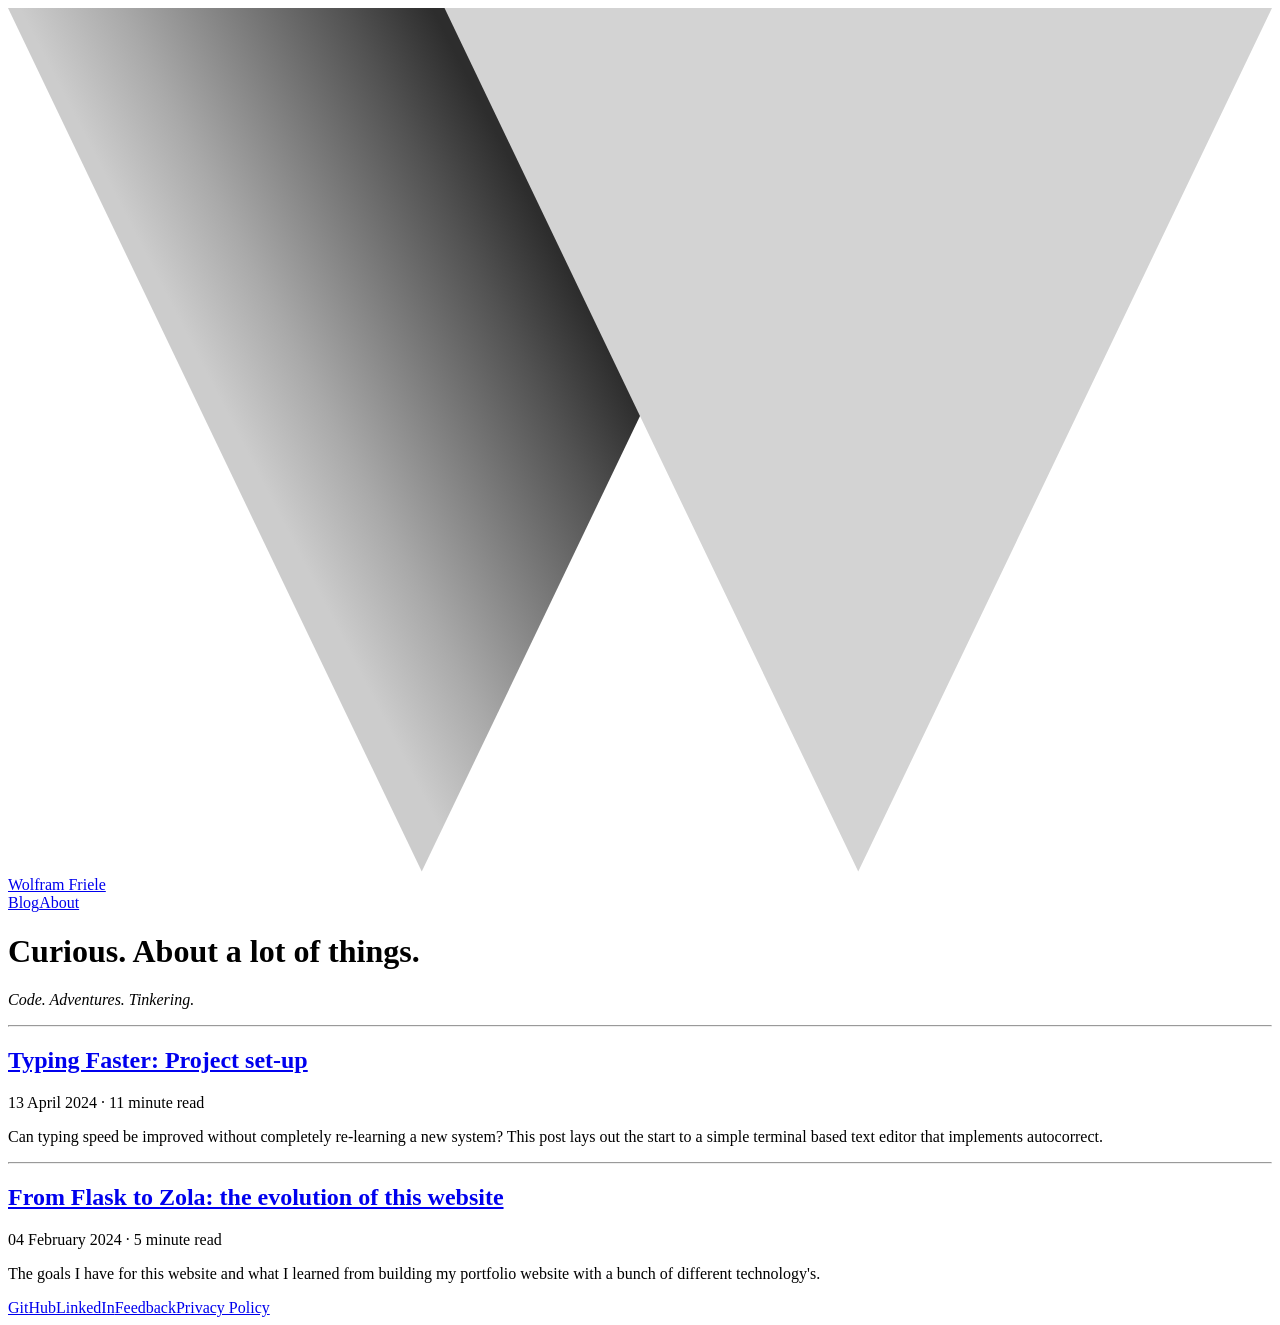
<file: index.html>
<!doctype html><html lang=en><head><meta charset=UTF-8><meta content="width=device-width,initial-scale=1.0" name=viewport><meta content="Collection of blog posts by Wolfram Friele about software development, tinkering with electronics, endurance related spots and adventures." name=description><title>Wolfram Friele</title><link href=https://wolframfriele.com/styles.css rel=stylesheet><link href=https://wolframfriele.com/favicon.ico rel=icon sizes=32x32><link href=https://wolframfriele.com/icon.svg rel=icon type=image/svg+xml><link href=/apple-touch-icon.png rel=apple-touch-icon><link href=/manifest.webmanifest rel=manifest><body><header><div id=logo><a href=https://wolframfriele.com> <svg viewbox="0 0 805 550" xmlns=http://www.w3.org/2000/svg xmlns:xlink=http://www.w3.org/1999/xlink><defs><style>.a{fill:url(#a)}.b{fill:#d3d3d3}</style><lineargradient gradientunits=userSpaceOnUse id=a x1=140.44 x2=353.16 y1=270.55 y2=161.57><stop offset=0.02 stop-color=#ccc /><stop offset=0.26 stop-color=#a9a9a9 /><stop offset=0.79 stop-color=#525252 /><stop offset=1 stop-color=#2d2d2d /></lineargradient></defs><polygon points="0 0 527 0 263.5 550 0 0" class=a /><polygon points="278 0 805 0 541.5 550 278 0" class=b /></svg> Wolfram Friele </a></div><nav><a class=current-page href=https://wolframfriele.com>Blog</a><a href=https://wolframfriele.com/about/>About</a></nav></header><main><h1>Curious. About a lot of things.</h1><p><em>Code. Adventures. Tinkering.</em><section><hr class=solid><h2><a class=post-title-link href=https://wolframfriele.com/blog/typing-faster-set-up/>Typing Faster: Project set-up</a></h2><p class=post-meta>13 April 2024 · 11 minute read<p>Can typing speed be improved without completely re-learning a new system? This post lays out the start to a simple terminal based text editor that implements autocorrect.</section><section><hr class=solid><h2><a class=post-title-link href=https://wolframfriele.com/blog/from-flask-to-zola/>From Flask to Zola: the evolution of this website</a></h2><p class=post-meta>04 February 2024 · 5 minute read<p>The goals I have for this website and what I learned from building my portfolio website with a bunch of different technology's.</section></main><footer><div id=links><a href=https://github.com/Wolframfriele>GitHub</a><a href=https://www.linkedin.com/in/wolframfriele/>LinkedIn</a><a href=https://github.com/Wolframfriele/wolframfriele.github.io/issues/new>Feedback</a><a href=https://wolframfriele.com/privacy-policy/>Privacy Policy</a></div></footer>
</file>
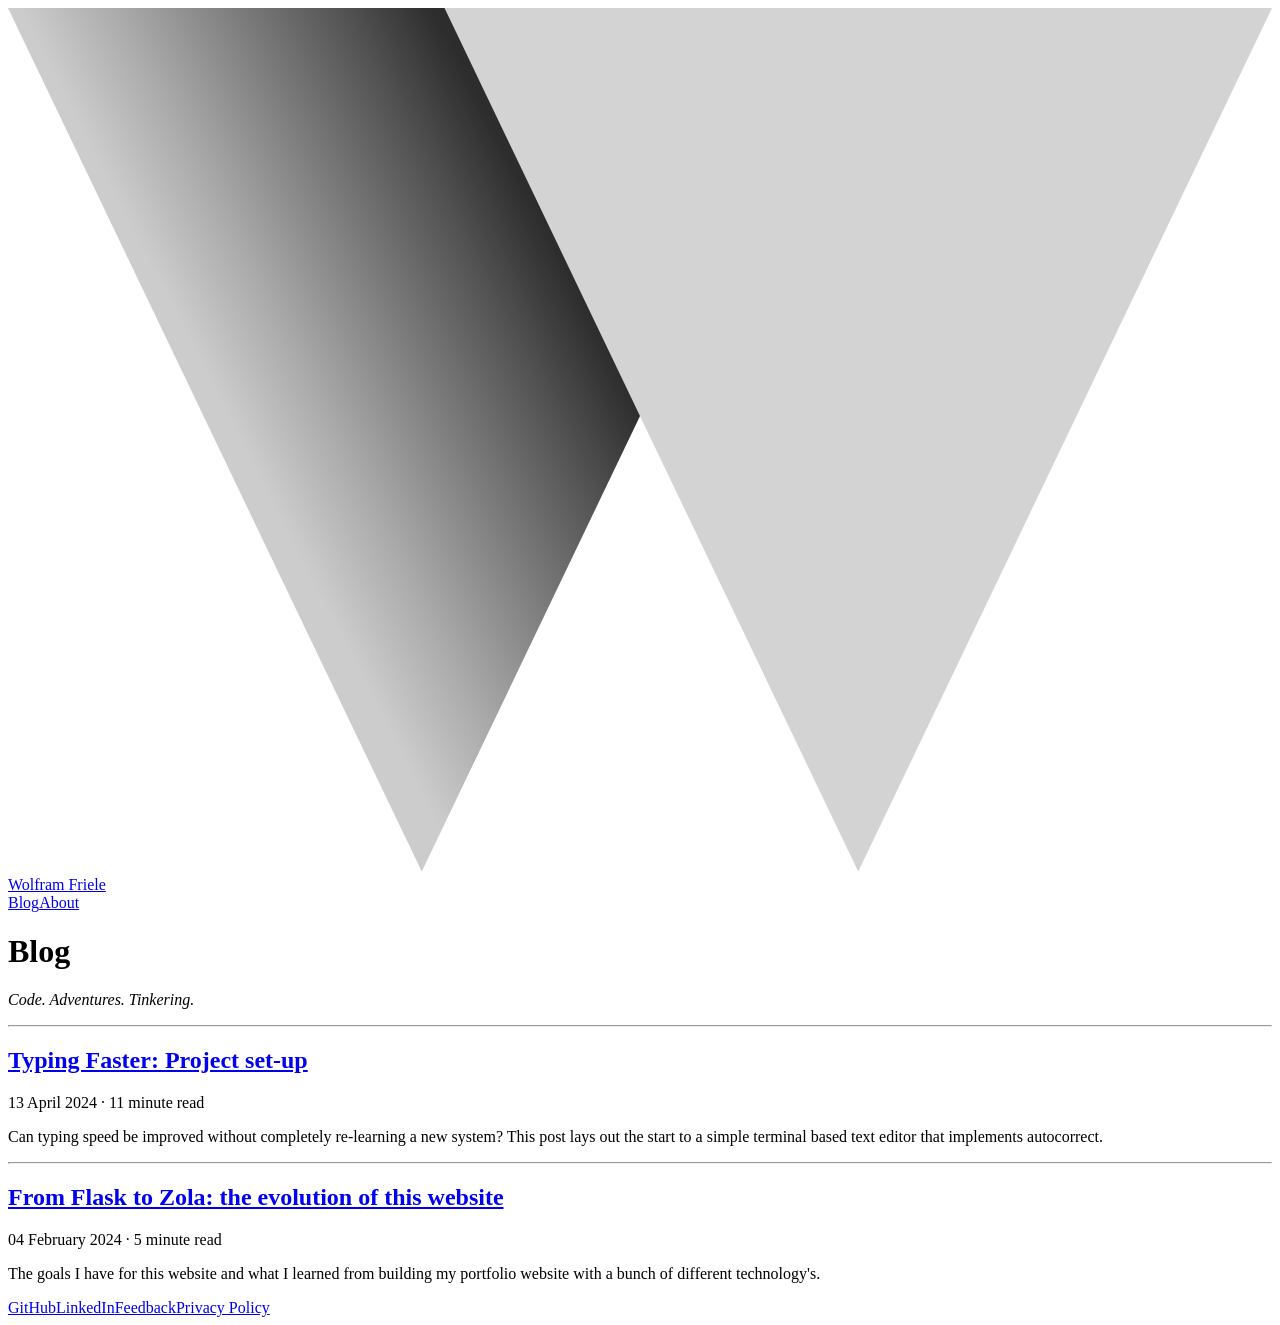
<file: blog/index.html>
<!doctype html><html lang=en><head><meta charset=UTF-8><meta content="width=device-width,initial-scale=1.0" name=viewport><meta content=" Blog by Wolfram Friele about software development " name=description><title>Wolfram Friele</title><link href=https://wolframfriele.com/styles.css rel=stylesheet><link href=https://wolframfriele.com/favicon.ico rel=icon sizes=32x32><link href=https://wolframfriele.com/icon.svg rel=icon type=image/svg+xml><link href=/apple-touch-icon.png rel=apple-touch-icon><link href=/manifest.webmanifest rel=manifest><body><header><div id=logo><a href=https://wolframfriele.com> <svg viewbox="0 0 805 550" xmlns=http://www.w3.org/2000/svg xmlns:xlink=http://www.w3.org/1999/xlink><defs><style>.a{fill:url(#a)}.b{fill:#d3d3d3}</style><lineargradient gradientunits=userSpaceOnUse id=a x1=140.44 x2=353.16 y1=270.55 y2=161.57><stop offset=0.02 stop-color=#ccc /><stop offset=0.26 stop-color=#a9a9a9 /><stop offset=0.79 stop-color=#525252 /><stop offset=1 stop-color=#2d2d2d /></lineargradient></defs><polygon points="0 0 527 0 263.5 550 0 0" class=a /><polygon points="278 0 805 0 541.5 550 278 0" class=b /></svg> Wolfram Friele </a></div><nav><a class=current-page href=https://wolframfriele.com>Blog</a><a href=https://wolframfriele.com/about/>About</a></nav></header><main><h1 class=title>Blog</h1><span><i><p>Code. Adventures. Tinkering.</p> </i></span><section><hr class=solid><h2><a class=post-title-link href=https://wolframfriele.com/blog/typing-faster-set-up/>Typing Faster: Project set-up</a></h2><p class=post-meta>13 April 2024 · 11 minute read<p>Can typing speed be improved without completely re-learning a new system? This post lays out the start to a simple terminal based text editor that implements autocorrect.</section><section><hr class=solid><h2><a class=post-title-link href=https://wolframfriele.com/blog/from-flask-to-zola/>From Flask to Zola: the evolution of this website</a></h2><p class=post-meta>04 February 2024 · 5 minute read<p>The goals I have for this website and what I learned from building my portfolio website with a bunch of different technology's.</section></main><footer><div id=links><a href=https://github.com/Wolframfriele>GitHub</a><a href=https://www.linkedin.com/in/wolframfriele/>LinkedIn</a><a href=https://github.com/Wolframfriele/wolframfriele.github.io/issues/new>Feedback</a><a href=https://wolframfriele.com/privacy-policy/>Privacy Policy</a></div></footer>
</file>
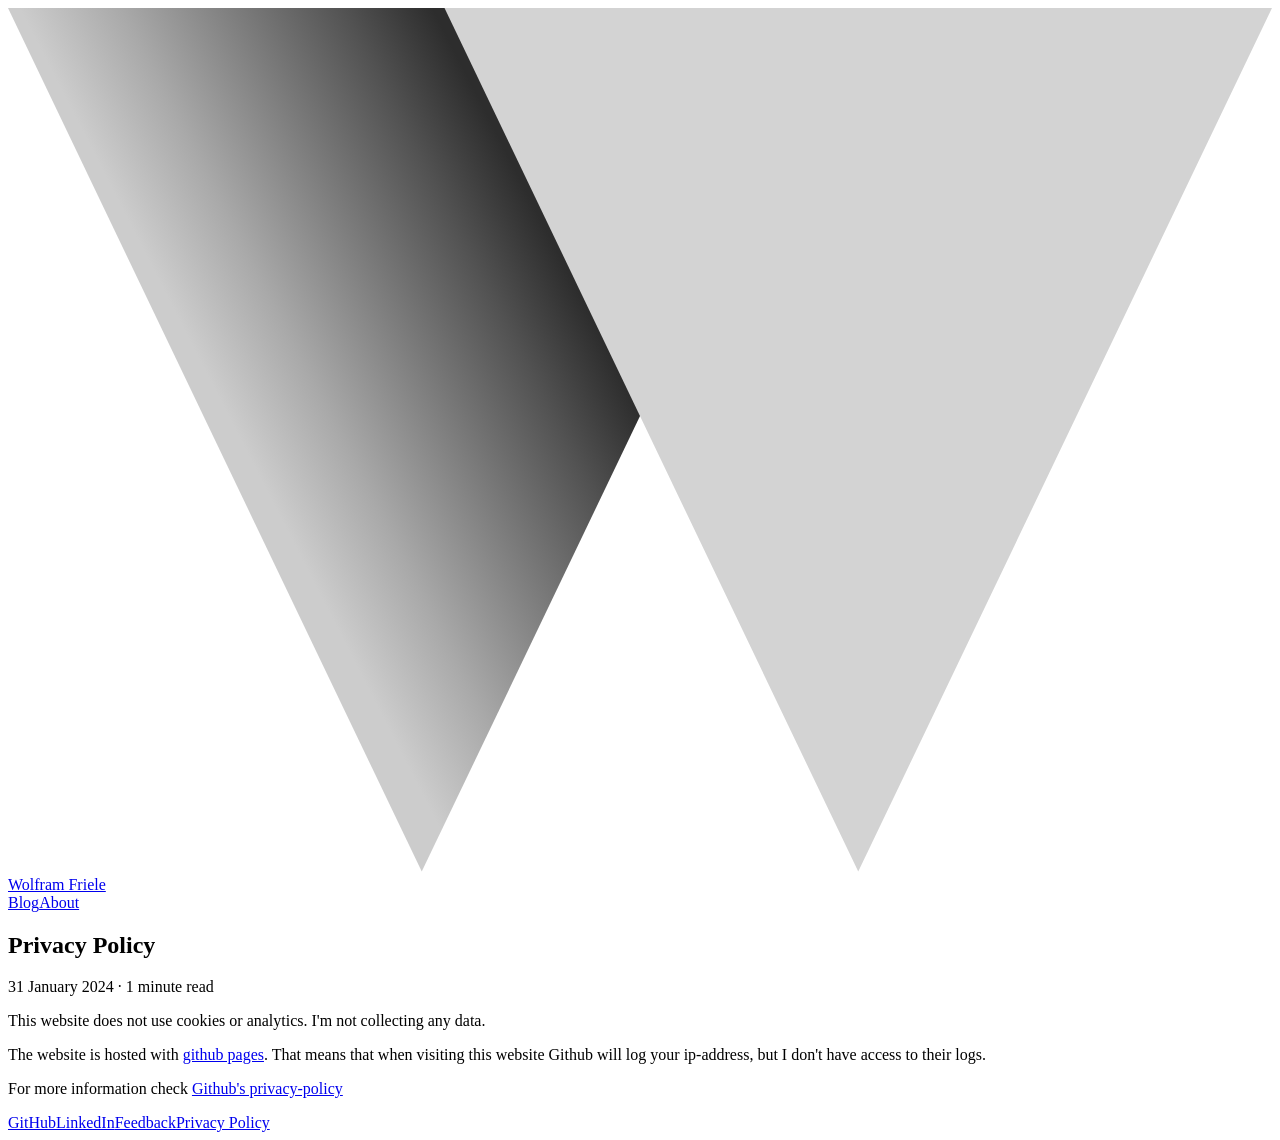
<file: privacy-policy/index.html>
<!doctype html><html lang=en><head><meta charset=UTF-8><meta content="width=device-width,initial-scale=1.0" name=viewport><meta content=" Blog by Wolfram Friele about software development " name=description><title>Privacy Policy | Wolfram Friele</title><link href=https://wolframfriele.com/styles.css rel=stylesheet><link href=https://wolframfriele.com/favicon.ico rel=icon sizes=32x32><link href=https://wolframfriele.com/icon.svg rel=icon type=image/svg+xml><link href=/apple-touch-icon.png rel=apple-touch-icon><link href=/manifest.webmanifest rel=manifest><body><header><div id=logo><a href=https://wolframfriele.com> <svg viewbox="0 0 805 550" xmlns=http://www.w3.org/2000/svg xmlns:xlink=http://www.w3.org/1999/xlink><defs><style>.a{fill:url(#a)}.b{fill:#d3d3d3}</style><lineargradient gradientunits=userSpaceOnUse id=a x1=140.44 x2=353.16 y1=270.55 y2=161.57><stop offset=0.02 stop-color=#ccc /><stop offset=0.26 stop-color=#a9a9a9 /><stop offset=0.79 stop-color=#525252 /><stop offset=1 stop-color=#2d2d2d /></lineargradient></defs><polygon points="0 0 527 0 263.5 550 0 0" class=a /><polygon points="278 0 805 0 541.5 550 278 0" class=b /></svg> Wolfram Friele </a></div><nav><a href=https://wolframfriele.com>Blog</a><a href=https://wolframfriele.com/about/>About</a></nav></header><main><article><h1 class=title>Privacy Policy</h1><p class=post-meta>31 January 2024 · 1 minute read<p>This website does not use cookies or analytics. I'm not collecting any data.<p>The website is hosted with <a href=https://docs.github.com/en/pages/getting-started-with-github-pages/about-github-pages>github pages</a>. That means that when visiting this website Github will log your ip-address, but I don't have access to their logs.<p>For more information check <a href=https://docs.github.com/en/pages/getting-started-with-github-pages/about-github-pages>Github's privacy-policy</a></article></main><footer><div id=links><a href=https://github.com/Wolframfriele>GitHub</a><a href=https://www.linkedin.com/in/wolframfriele/>LinkedIn</a><a href=https://github.com/Wolframfriele/wolframfriele.github.io/issues/new>Feedback</a><a href=https://wolframfriele.com/privacy-policy/>Privacy Policy</a></div></footer>
</file>
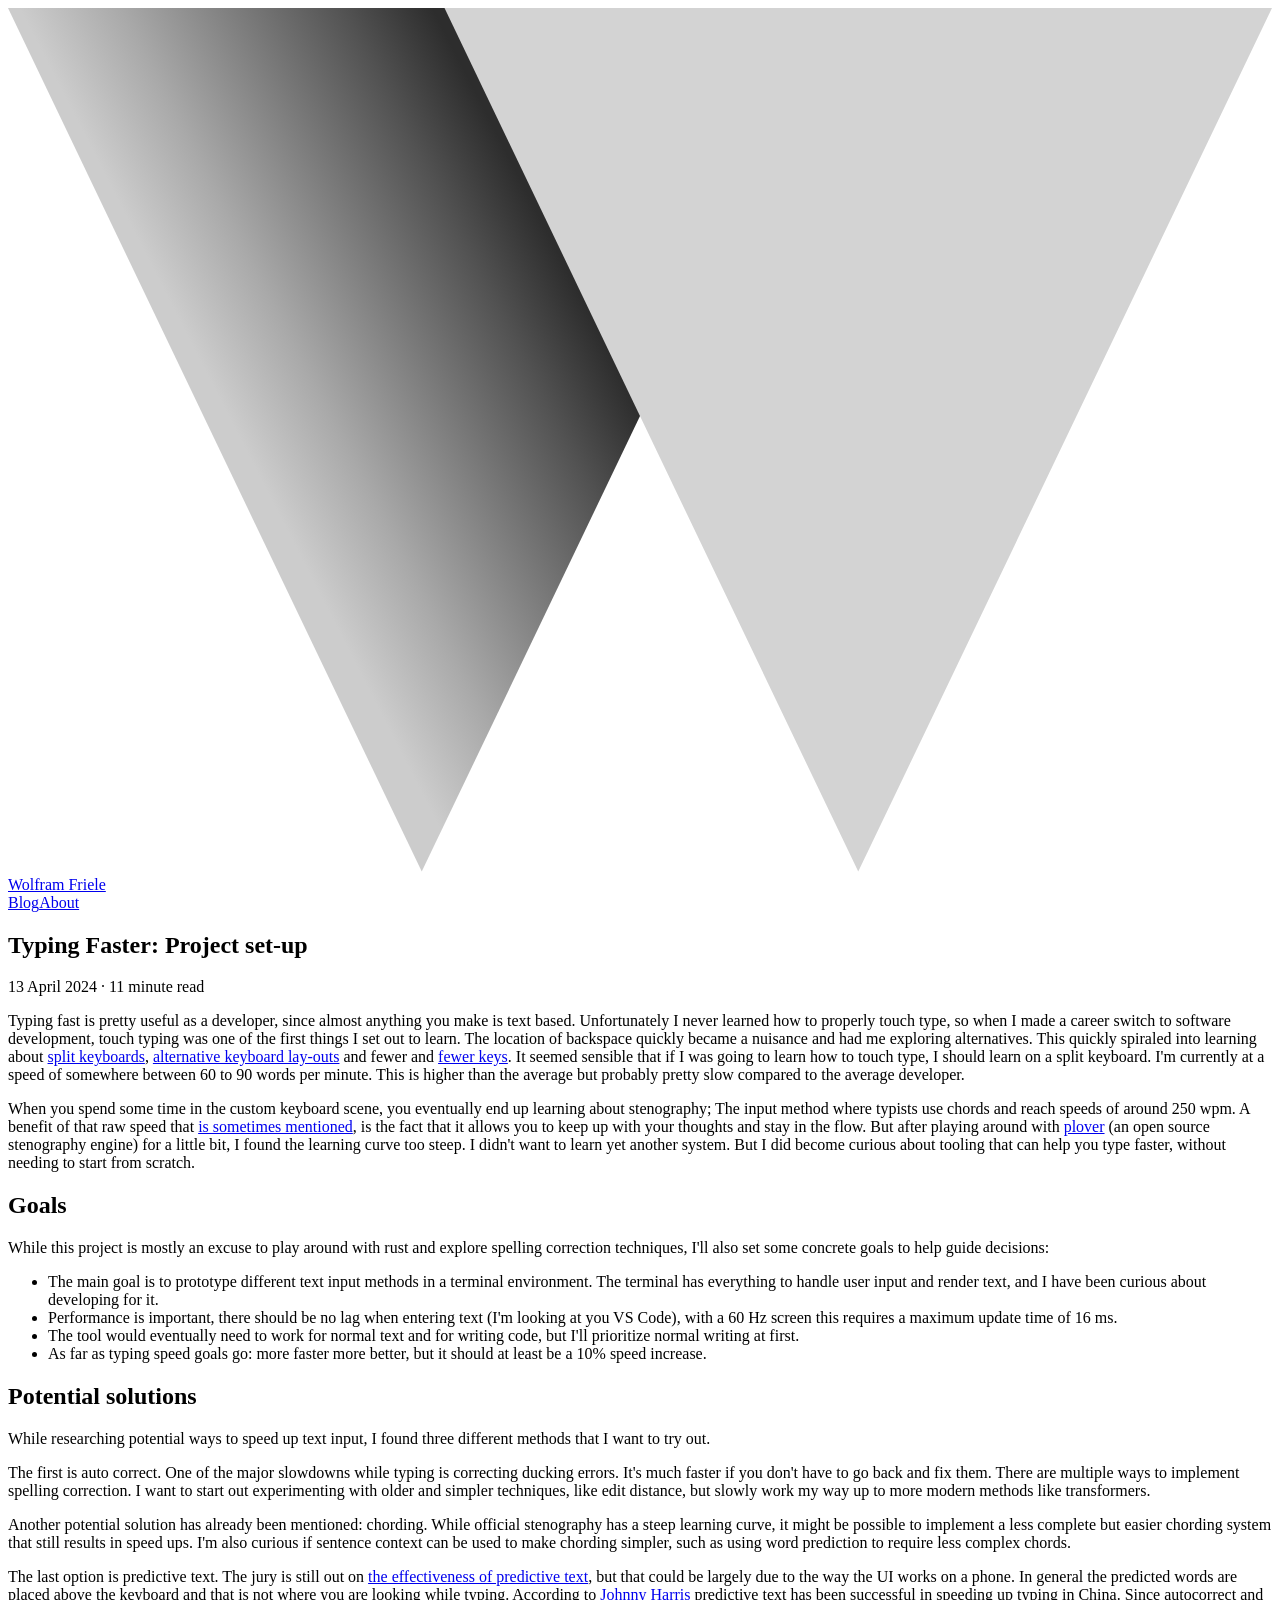
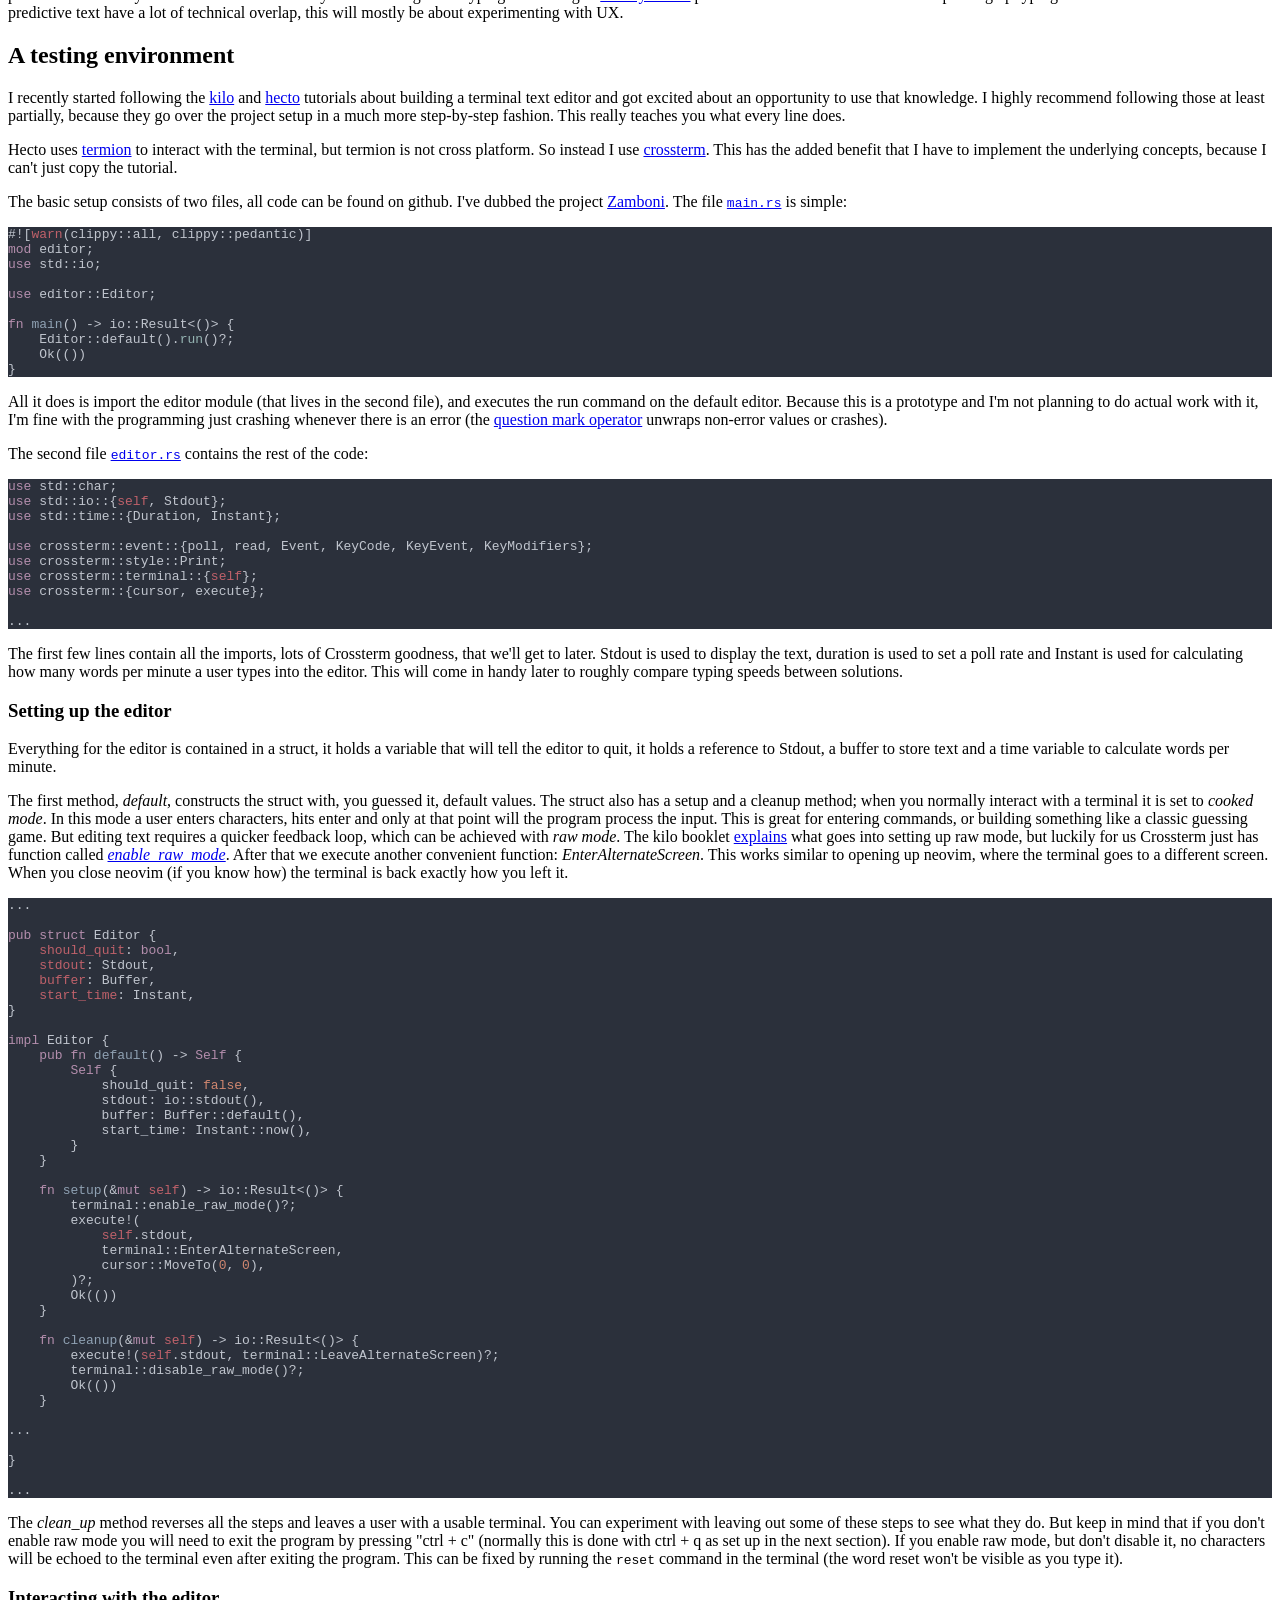
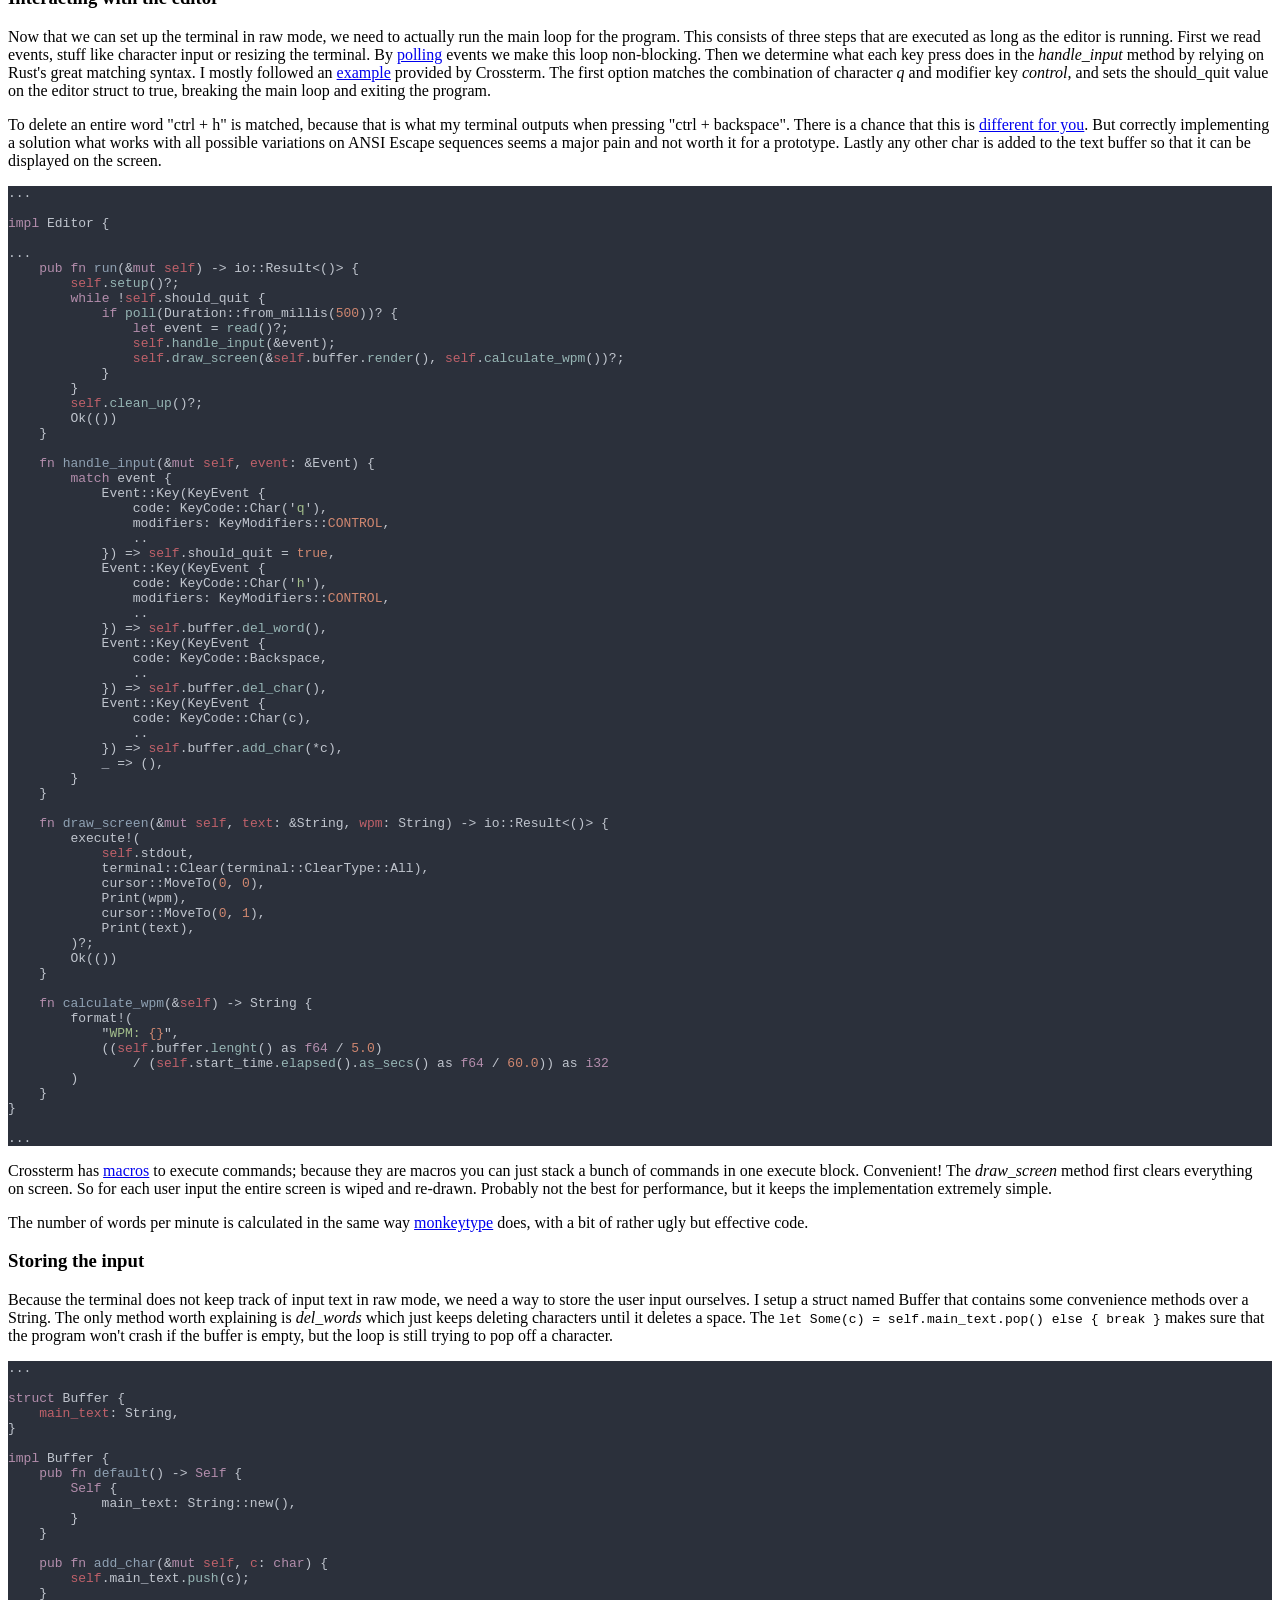
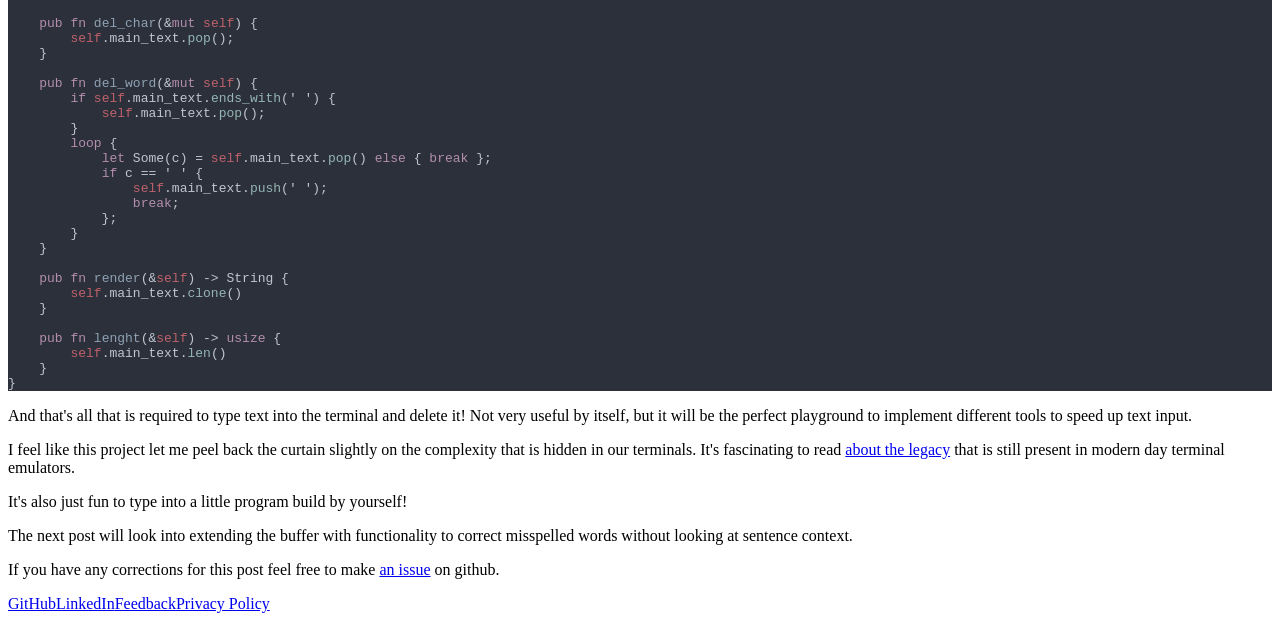
<file: blog/typing-faster-set-up/index.html>
<!doctype html><html lang=en><head><meta charset=UTF-8><meta content="width=device-width,initial-scale=1.0" name=viewport><meta content="Can typing speed be improved without completely re-learning a new system? This post lays out the start to a simple terminal based text editor that implements autocorrect." name=description><title>Typing Faster: Project set-up | Wolfram Friele</title><link href=https://wolframfriele.com/styles.css rel=stylesheet><link href=https://wolframfriele.com/favicon.ico rel=icon sizes=32x32><link href=https://wolframfriele.com/icon.svg rel=icon type=image/svg+xml><link href=/apple-touch-icon.png rel=apple-touch-icon><link href=/manifest.webmanifest rel=manifest><body><header><div id=logo><a href=https://wolframfriele.com> <svg viewbox="0 0 805 550" xmlns=http://www.w3.org/2000/svg xmlns:xlink=http://www.w3.org/1999/xlink><defs><style>.a{fill:url(#a)}.b{fill:#d3d3d3}</style><lineargradient gradientunits=userSpaceOnUse id=a x1=140.44 x2=353.16 y1=270.55 y2=161.57><stop offset=0.02 stop-color=#ccc /><stop offset=0.26 stop-color=#a9a9a9 /><stop offset=0.79 stop-color=#525252 /><stop offset=1 stop-color=#2d2d2d /></lineargradient></defs><polygon points="0 0 527 0 263.5 550 0 0" class=a /><polygon points="278 0 805 0 541.5 550 278 0" class=b /></svg> Wolfram Friele </a></div><nav><a class=current-page href=https://wolframfriele.com>Blog</a><a href=https://wolframfriele.com/about/>About</a></nav></header><main><article><h1 class=title>Typing Faster: Project set-up</h1><p class=post-meta>13 April 2024 · 11 minute read<p>Typing fast is pretty useful as a developer, since almost anything you make is text based. Unfortunately I never learned how to properly touch type, so when I made a career switch to software development, touch typing was one of the first things I set out to learn. The location of backspace quickly became a nuisance and had me exploring alternatives. This quickly spiraled into learning about <a href=https://github.com/foostan/crkbd>split keyboards</a>, <a href=https://colemakmods.github.io/mod-dh/>alternative keyboard lay-outs</a> and fewer and <a href="https://www.youtube.com/watch?v=5RN_4PQ0j1A">fewer keys</a>. It seemed sensible that if I was going to learn how to touch type, I should learn on a split keyboard. I'm currently at a speed of somewhere between 60 to 90 words per minute. This is higher than the average but probably pretty slow compared to the average developer.<p>When you spend some time in the custom keyboard scene, you eventually end up learning about stenography; The input method where typists use chords and reach speeds of around 250 wpm. A benefit of that raw speed that <a href=http://plover.stenoknight.com/2010/06/raw-speed.html>is sometimes mentioned</a>, is the fact that it allows you to keep up with your thoughts and stay in the flow. But after playing around with <a href=https://www.openstenoproject.org/plover/>plover</a> (an open source stenography engine) for a little bit, I found the learning curve too steep. I didn't want to learn yet another system. But I did become curious about tooling that can help you type faster, without needing to start from scratch.<h2 id=goals>Goals</h2><p>While this project is mostly an excuse to play around with rust and explore spelling correction techniques, I'll also set some concrete goals to help guide decisions:<ul><li>The main goal is to prototype different text input methods in a terminal environment. The terminal has everything to handle user input and render text, and I have been curious about developing for it.<li>Performance is important, there should be no lag when entering text (I'm looking at you VS Code), with a 60 Hz screen this requires a maximum update time of 16 ms.<li>The tool would eventually need to work for normal text and for writing code, but I'll prioritize normal writing at first.<li>As far as typing speed goals go: more faster more better, but it should at least be a 10% speed increase.</ul><h2 id=potential-solutions>Potential solutions</h2><p>While researching potential ways to speed up text input, I found three different methods that I want to try out.<p>The first is auto correct. One of the major slowdowns while typing is correcting ducking errors. It's much faster if you don't have to go back and fix them. There are multiple ways to implement spelling correction. I want to start out experimenting with older and simpler techniques, like edit distance, but slowly work my way up to more modern methods like transformers.<p>Another potential solution has already been mentioned: chording. While official stenography has a steep learning curve, it might be possible to implement a less complete but easier chording system that still results in speed ups. I'm also curious if sentence context can be used to make chording simpler, such as using word prediction to require less complex chords.<p>The last option is predictive text. The jury is still out on <a href=https://dl.acm.org/doi/10.1145/2858036.2858305>the effectiveness of predictive text</a>, but that could be largely due to the way the UI works on a phone. In general the predicted words are placed above the keyboard and that is not where you are looking while typing. According to <a href="https://www.youtube.com/watch?v=hBDwXipHykQ">Johnny Harris</a> predictive text has been successful in speeding up typing in China. Since autocorrect and predictive text have a lot of technical overlap, this will mostly be about experimenting with UX.<h2 id=a-testing-environment>A testing environment</h2><p>I recently started following the <a href=https://viewsourcecode.org/snaptoken/kilo/>kilo</a> and <a href=https://www.flenker.blog/hecto/>hecto</a> tutorials about building a terminal text editor and got excited about an opportunity to use that knowledge. I highly recommend following those at least partially, because they go over the project setup in a much more step-by-step fashion. This really teaches you what every line does.<p>Hecto uses <a href=https://docs.rs/termion/latest/termion/>termion</a> to interact with the terminal, but termion is not cross platform. So instead I use <a href=https://docs.rs/crossterm/latest/crossterm/index.html>crossterm</a>. This has the added benefit that I have to implement the underlying concepts, because I can't just copy the tutorial.<p>The basic setup consists of two files, all code can be found on github. I've dubbed the project <a href=https://github.com/Wolframfriele/zamboni>Zamboni</a>. The file <a href=https://github.com/Wolframfriele/zamboni/blob/45d6c630e11f5859550da6583b86e5a3fdacd77b/src/main.rs><code>main.rs</code></a> is simple:<pre class=language-rust data-lang=rust style=background:#2b303b;color:#c0c5ce><code class=language-rust data-lang=rust><span>#![</span><span style=color:#bf616a>warn</span><span>(clippy::all, clippy::pedantic)]
</span><span style=color:#b48ead>mod </span><span>editor;
</span><span style=color:#b48ead>use </span><span>std::io;
</span><span>
</span><span style=color:#b48ead>use </span><span>editor::Editor;
</span><span>
</span><span style=color:#b48ead>fn </span><span style=color:#8fa1b3>main</span><span>() -> io::Result<()> {
</span><span>    Editor::default().</span><span style=color:#96b5b4>run</span><span>()?;
</span><span>    Ok(())
</span><span>}
</span></code></pre><p>All it does is import the editor module (that lives in the second file), and executes the run command on the default editor. Because this is a prototype and I'm not planning to do actual work with it, I'm fine with the programming just crashing whenever there is an error (the <a href=https://doc.rust-lang.org/reference/expressions/operator-expr.html#the-question-mark-operator>question mark operator</a> unwraps non-error values or crashes).<p>The second file <a href=https://github.com/Wolframfriele/zamboni/blob/c6121d315da65a0e39070652cc497734474fd457/src/editor.rs><code>editor.rs</code></a> contains the rest of the code:<pre class=language-rust data-lang=rust style=background:#2b303b;color:#c0c5ce><code class=language-rust data-lang=rust><span style=color:#b48ead>use </span><span>std::char;
</span><span style=color:#b48ead>use </span><span>std::io::{</span><span style=color:#bf616a>self</span><span>, Stdout};
</span><span style=color:#b48ead>use </span><span>std::time::{Duration, Instant};
</span><span>
</span><span style=color:#b48ead>use </span><span>crossterm::event::{poll, read, Event, KeyCode, KeyEvent, KeyModifiers};
</span><span style=color:#b48ead>use </span><span>crossterm::style::Print;
</span><span style=color:#b48ead>use </span><span>crossterm::terminal::{</span><span style=color:#bf616a>self</span><span>};
</span><span style=color:#b48ead>use </span><span>crossterm::{cursor, execute};
</span><span>
</span><span>...
</span></code></pre><p>The first few lines contain all the imports, lots of Crossterm goodness, that we'll get to later. Stdout is used to display the text, duration is used to set a poll rate and Instant is used for calculating how many words per minute a user types into the editor. This will come in handy later to roughly compare typing speeds between solutions.<h3 id=setting-up-the-editor>Setting up the editor</h3><p>Everything for the editor is contained in a struct, it holds a variable that will tell the editor to quit, it holds a reference to Stdout, a buffer to store text and a time variable to calculate words per minute.<p>The first method, <em>default</em>, constructs the struct with, you guessed it, default values. The struct also has a setup and a cleanup method; when you normally interact with a terminal it is set to <em>cooked mode</em>. In this mode a user enters characters, hits enter and only at that point will the program process the input. This is great for entering commands, or building something like a classic guessing game. But editing text requires a quicker feedback loop, which can be achieved with <em>raw mode</em>. The kilo booklet <a href=https://viewsourcecode.org/snaptoken/kilo/03.rawInputAndOutput.html>explains</a> what goes into setting up raw mode, but luckily for us Crossterm just has function called <a href=https://docs.rs/crossterm/latest/crossterm/terminal/index.html#raw-mode><em>enable_raw_mode</em></a>. After that we execute another convenient function: <em>EnterAlternateScreen</em>. This works similar to opening up neovim, where the terminal goes to a different screen. When you close neovim (if you know how) the terminal is back exactly how you left it.<pre class=language-rust data-lang=rust style=background:#2b303b;color:#c0c5ce><code class=language-rust data-lang=rust><span>...
</span><span>
</span><span style=color:#b48ead>pub struct </span><span>Editor {
</span><span>    </span><span style=color:#bf616a>should_quit</span><span>: </span><span style=color:#b48ead>bool</span><span>,
</span><span>    </span><span style=color:#bf616a>stdout</span><span>: Stdout,
</span><span>    </span><span style=color:#bf616a>buffer</span><span>: Buffer,
</span><span>    </span><span style=color:#bf616a>start_time</span><span>: Instant,
</span><span>}
</span><span>
</span><span style=color:#b48ead>impl </span><span>Editor {
</span><span>    </span><span style=color:#b48ead>pub fn </span><span style=color:#8fa1b3>default</span><span>() -> </span><span style=color:#b48ead>Self </span><span>{
</span><span>        </span><span style=color:#b48ead>Self </span><span>{
</span><span>            should_quit: </span><span style=color:#d08770>false</span><span>,
</span><span>            stdout: io::stdout(),
</span><span>            buffer: Buffer::default(),
</span><span>            start_time: Instant::now(),
</span><span>        }
</span><span>    }
</span><span>
</span><span>    </span><span style=color:#b48ead>fn </span><span style=color:#8fa1b3>setup</span><span>(&</span><span style=color:#b48ead>mut </span><span style=color:#bf616a>self</span><span>) -> io::Result<()> {
</span><span>        terminal::enable_raw_mode()?;
</span><span>        execute!(
</span><span>            </span><span style=color:#bf616a>self</span><span>.stdout,
</span><span>            terminal::EnterAlternateScreen,
</span><span>            cursor::MoveTo(</span><span style=color:#d08770>0</span><span>, </span><span style=color:#d08770>0</span><span>),
</span><span>        )?;
</span><span>        Ok(())
</span><span>    }
</span><span>
</span><span>    </span><span style=color:#b48ead>fn </span><span style=color:#8fa1b3>cleanup</span><span>(&</span><span style=color:#b48ead>mut </span><span style=color:#bf616a>self</span><span>) -> io::Result<()> {
</span><span>        execute!(</span><span style=color:#bf616a>self</span><span>.stdout, terminal::LeaveAlternateScreen)?;
</span><span>        terminal::disable_raw_mode()?;
</span><span>        Ok(())
</span><span>    }
</span><span>
</span><span>...
</span><span>
</span><span>}
</span><span>
</span><span>...
</span></code></pre><p>The <em>clean_up</em> method reverses all the steps and leaves a user with a usable terminal. You can experiment with leaving out some of these steps to see what they do. But keep in mind that if you don't enable raw mode you will need to exit the program by pressing "ctrl + c" (normally this is done with ctrl + q as set up in the next section). If you enable raw mode, but don't disable it, no characters will be echoed to the terminal even after exiting the program. This can be fixed by running the <code>reset</code> command in the terminal (the word reset won't be visible as you type it).<h3 id=interacting-with-the-editor>Interacting with the editor</h3><p>Now that we can set up the terminal in raw mode, we need to actually run the main loop for the program. This consists of three steps that are executed as long as the editor is running. First we read events, stuff like character input or resizing the terminal. By <a href=https://docs.rs/crossterm/latest/crossterm/event/index.html>polling</a> events we make this loop non-blocking. Then we determine what each key press does in the <em>handle_input</em> method by relying on Rust's great matching syntax. I mostly followed an <a href=https://github.com/crossterm-rs/crossterm/blob/master/examples/event-match-modifiers.rs>example</a> provided by Crossterm. The first option matches the combination of character <em>q</em> and modifier key <em>control</em>, and sets the should_quit value on the editor struct to true, breaking the main loop and exiting the program.<p>To delete an entire word "ctrl + h" is matched, because that is what my terminal outputs when pressing "ctrl + backspace". There is a chance that this is <a href=https://mdleom.com/blog/2023/07/17/ctrl-h-backspace/>different for you</a>. But correctly implementing a solution what works with all possible variations on ANSI Escape sequences seems a major pain and not worth it for a prototype. Lastly any other char is added to the text buffer so that it can be displayed on the screen.<pre class=language-rust data-lang=rust style=background:#2b303b;color:#c0c5ce><code class=language-rust data-lang=rust><span>...
</span><span>
</span><span style=color:#b48ead>impl </span><span>Editor {
</span><span>
</span><span>...
</span><span>    </span><span style=color:#b48ead>pub fn </span><span style=color:#8fa1b3>run</span><span>(&</span><span style=color:#b48ead>mut </span><span style=color:#bf616a>self</span><span>) -> io::Result<()> {
</span><span>        </span><span style=color:#bf616a>self</span><span>.</span><span style=color:#96b5b4>setup</span><span>()?;
</span><span>        </span><span style=color:#b48ead>while </span><span>!</span><span style=color:#bf616a>self</span><span>.should_quit {
</span><span>            </span><span style=color:#b48ead>if </span><span style=color:#96b5b4>poll</span><span>(Duration::from_millis(</span><span style=color:#d08770>500</span><span>))? {
</span><span>                </span><span style=color:#b48ead>let</span><span> event = </span><span style=color:#96b5b4>read</span><span>()?;
</span><span>                </span><span style=color:#bf616a>self</span><span>.</span><span style=color:#96b5b4>handle_input</span><span>(&event);
</span><span>                </span><span style=color:#bf616a>self</span><span>.</span><span style=color:#96b5b4>draw_screen</span><span>(&</span><span style=color:#bf616a>self</span><span>.buffer.</span><span style=color:#96b5b4>render</span><span>(), </span><span style=color:#bf616a>self</span><span>.</span><span style=color:#96b5b4>calculate_wpm</span><span>())?;
</span><span>            }
</span><span>        }
</span><span>        </span><span style=color:#bf616a>self</span><span>.</span><span style=color:#96b5b4>clean_up</span><span>()?;
</span><span>        Ok(())
</span><span>    }
</span><span>
</span><span>    </span><span style=color:#b48ead>fn </span><span style=color:#8fa1b3>handle_input</span><span>(&</span><span style=color:#b48ead>mut </span><span style=color:#bf616a>self</span><span>, </span><span style=color:#bf616a>event</span><span>: &Event) {
</span><span>        </span><span style=color:#b48ead>match</span><span> event {
</span><span>            Event::Key(KeyEvent {
</span><span>                code: KeyCode::Char('</span><span style=color:#a3be8c>q</span><span>'),
</span><span>                modifiers: KeyModifiers::</span><span style=color:#d08770>CONTROL</span><span>,
</span><span>                ..
</span><span>            }) => </span><span style=color:#bf616a>self</span><span>.should_quit = </span><span style=color:#d08770>true</span><span>,
</span><span>            Event::Key(KeyEvent {
</span><span>                code: KeyCode::Char('</span><span style=color:#a3be8c>h</span><span>'),
</span><span>                modifiers: KeyModifiers::</span><span style=color:#d08770>CONTROL</span><span>,
</span><span>                ..
</span><span>            }) => </span><span style=color:#bf616a>self</span><span>.buffer.</span><span style=color:#96b5b4>del_word</span><span>(),
</span><span>            Event::Key(KeyEvent {
</span><span>                code: KeyCode::Backspace,
</span><span>                ..
</span><span>            }) => </span><span style=color:#bf616a>self</span><span>.buffer.</span><span style=color:#96b5b4>del_char</span><span>(),
</span><span>            Event::Key(KeyEvent {
</span><span>                code: KeyCode::Char(c),
</span><span>                ..
</span><span>            }) => </span><span style=color:#bf616a>self</span><span>.buffer.</span><span style=color:#96b5b4>add_char</span><span>(*c),
</span><span>            _ => (),
</span><span>        }
</span><span>    }
</span><span>    
</span><span>    </span><span style=color:#b48ead>fn </span><span style=color:#8fa1b3>draw_screen</span><span>(&</span><span style=color:#b48ead>mut </span><span style=color:#bf616a>self</span><span>, </span><span style=color:#bf616a>text</span><span>: &String, </span><span style=color:#bf616a>wpm</span><span>: String) -> io::Result<()> {
</span><span>        execute!(
</span><span>            </span><span style=color:#bf616a>self</span><span>.stdout,
</span><span>            terminal::Clear(terminal::ClearType::All),
</span><span>            cursor::MoveTo(</span><span style=color:#d08770>0</span><span>, </span><span style=color:#d08770>0</span><span>),
</span><span>            Print(wpm),
</span><span>            cursor::MoveTo(</span><span style=color:#d08770>0</span><span>, </span><span style=color:#d08770>1</span><span>),
</span><span>            Print(text),
</span><span>        )?;
</span><span>        Ok(())
</span><span>    }
</span><span>    
</span><span>    </span><span style=color:#b48ead>fn </span><span style=color:#8fa1b3>calculate_wpm</span><span>(&</span><span style=color:#bf616a>self</span><span>) -> String {
</span><span>        format!(
</span><span>            "</span><span style=color:#a3be8c>WPM: </span><span style=color:#d08770>{}</span><span>",
</span><span>            ((</span><span style=color:#bf616a>self</span><span>.buffer.</span><span style=color:#96b5b4>lenght</span><span>() as </span><span style=color:#b48ead>f64 </span><span>/ </span><span style=color:#d08770>5.0</span><span>)
</span><span>                / (</span><span style=color:#bf616a>self</span><span>.start_time.</span><span style=color:#96b5b4>elapsed</span><span>().</span><span style=color:#96b5b4>as_secs</span><span>() as </span><span style=color:#b48ead>f64 </span><span>/ </span><span style=color:#d08770>60.0</span><span>)) as </span><span style=color:#b48ead>i32
</span><span>        )
</span><span>    }
</span><span>}
</span><span>
</span><span>...
</span></code></pre><p>Crossterm has <a href=https://docs.rs/crossterm/latest/crossterm/index.html#macros>macros</a> to execute commands; because they are macros you can just stack a bunch of commands in one execute block. Convenient! The <em>draw_screen</em> method first clears everything on screen. So for each user input the entire screen is wiped and re-drawn. Probably not the best for performance, but it keeps the implementation extremely simple.<p>The number of words per minute is calculated in the same way <a href=https://monkeytype.com/about>monkeytype</a> does, with a bit of rather ugly but effective code.<h3 id=storing-the-input>Storing the input</h3><p>Because the terminal does not keep track of input text in raw mode, we need a way to store the user input ourselves. I setup a struct named Buffer that contains some convenience methods over a String. The only method worth explaining is <em>del_words</em> which just keeps deleting characters until it deletes a space. The <code>let Some(c) = self.main_text.pop() else { break }</code> makes sure that the program won't crash if the buffer is empty, but the loop is still trying to pop off a character.<pre class=language-rust data-lang=rust style=background:#2b303b;color:#c0c5ce><code class=language-rust data-lang=rust><span>...
</span><span>
</span><span style=color:#b48ead>struct </span><span>Buffer {
</span><span>    </span><span style=color:#bf616a>main_text</span><span>: String,
</span><span>}
</span><span>
</span><span style=color:#b48ead>impl </span><span>Buffer {
</span><span>    </span><span style=color:#b48ead>pub fn </span><span style=color:#8fa1b3>default</span><span>() -> </span><span style=color:#b48ead>Self </span><span>{
</span><span>        </span><span style=color:#b48ead>Self </span><span>{
</span><span>            main_text: String::new(),
</span><span>        }
</span><span>    }
</span><span>
</span><span>    </span><span style=color:#b48ead>pub fn </span><span style=color:#8fa1b3>add_char</span><span>(&</span><span style=color:#b48ead>mut </span><span style=color:#bf616a>self</span><span>, </span><span style=color:#bf616a>c</span><span>: </span><span style=color:#b48ead>char</span><span>) {
</span><span>        </span><span style=color:#bf616a>self</span><span>.main_text.</span><span style=color:#96b5b4>push</span><span>(c);
</span><span>    }
</span><span>
</span><span>    </span><span style=color:#b48ead>pub fn </span><span style=color:#8fa1b3>del_char</span><span>(&</span><span style=color:#b48ead>mut </span><span style=color:#bf616a>self</span><span>) {
</span><span>        </span><span style=color:#bf616a>self</span><span>.main_text.</span><span style=color:#96b5b4>pop</span><span>();
</span><span>    }
</span><span>
</span><span>    </span><span style=color:#b48ead>pub fn </span><span style=color:#8fa1b3>del_word</span><span>(&</span><span style=color:#b48ead>mut </span><span style=color:#bf616a>self</span><span>) {
</span><span>        </span><span style=color:#b48ead>if </span><span style=color:#bf616a>self</span><span>.main_text.</span><span style=color:#96b5b4>ends_with</span><span>(' ') {
</span><span>            </span><span style=color:#bf616a>self</span><span>.main_text.</span><span style=color:#96b5b4>pop</span><span>();
</span><span>        }
</span><span>        </span><span style=color:#b48ead>loop </span><span>{
</span><span>            </span><span style=color:#b48ead>let </span><span>Some(c) = </span><span style=color:#bf616a>self</span><span>.main_text.</span><span style=color:#96b5b4>pop</span><span>() </span><span style=color:#b48ead>else </span><span>{ </span><span style=color:#b48ead>break </span><span>};
</span><span>            </span><span style=color:#b48ead>if</span><span> c == ' ' {
</span><span>                </span><span style=color:#bf616a>self</span><span>.main_text.</span><span style=color:#96b5b4>push</span><span>(' ');
</span><span>                </span><span style=color:#b48ead>break</span><span>;
</span><span>            };
</span><span>        }
</span><span>    }
</span><span>
</span><span>    </span><span style=color:#b48ead>pub fn </span><span style=color:#8fa1b3>render</span><span>(&</span><span style=color:#bf616a>self</span><span>) -> String {
</span><span>        </span><span style=color:#bf616a>self</span><span>.main_text.</span><span style=color:#96b5b4>clone</span><span>()
</span><span>    }
</span><span>
</span><span>    </span><span style=color:#b48ead>pub fn </span><span style=color:#8fa1b3>lenght</span><span>(&</span><span style=color:#bf616a>self</span><span>) -> </span><span style=color:#b48ead>usize </span><span>{
</span><span>        </span><span style=color:#bf616a>self</span><span>.main_text.</span><span style=color:#96b5b4>len</span><span>()
</span><span>    }
</span><span>}
</span></code></pre><p>And that's all that is required to type text into the terminal and delete it! Not very useful by itself, but it will be the perfect playground to implement different tools to speed up text input.<p>I feel like this project let me peel back the curtain slightly on the complexity that is hidden in our terminals. It's fascinating to read <a href=https://wezfurlong.org/wezterm/what-is-a-terminal.html>about the legacy</a> that is still present in modern day terminal emulators.<p>It's also just fun to type into a little program build by yourself!<p>The next post will look into extending the buffer with functionality to correct misspelled words without looking at sentence context.<p>If you have any corrections for this post feel free to make <a href=https://github.com/Wolframfriele/wolframfriele.github.io/issues/new>an issue</a> on github.</article></main><footer><div id=links><a href=https://github.com/Wolframfriele>GitHub</a><a href=https://www.linkedin.com/in/wolframfriele/>LinkedIn</a><a href=https://github.com/Wolframfriele/wolframfriele.github.io/issues/new>Feedback</a><a href=https://wolframfriele.com/privacy-policy/>Privacy Policy</a></div></footer>
</file>
